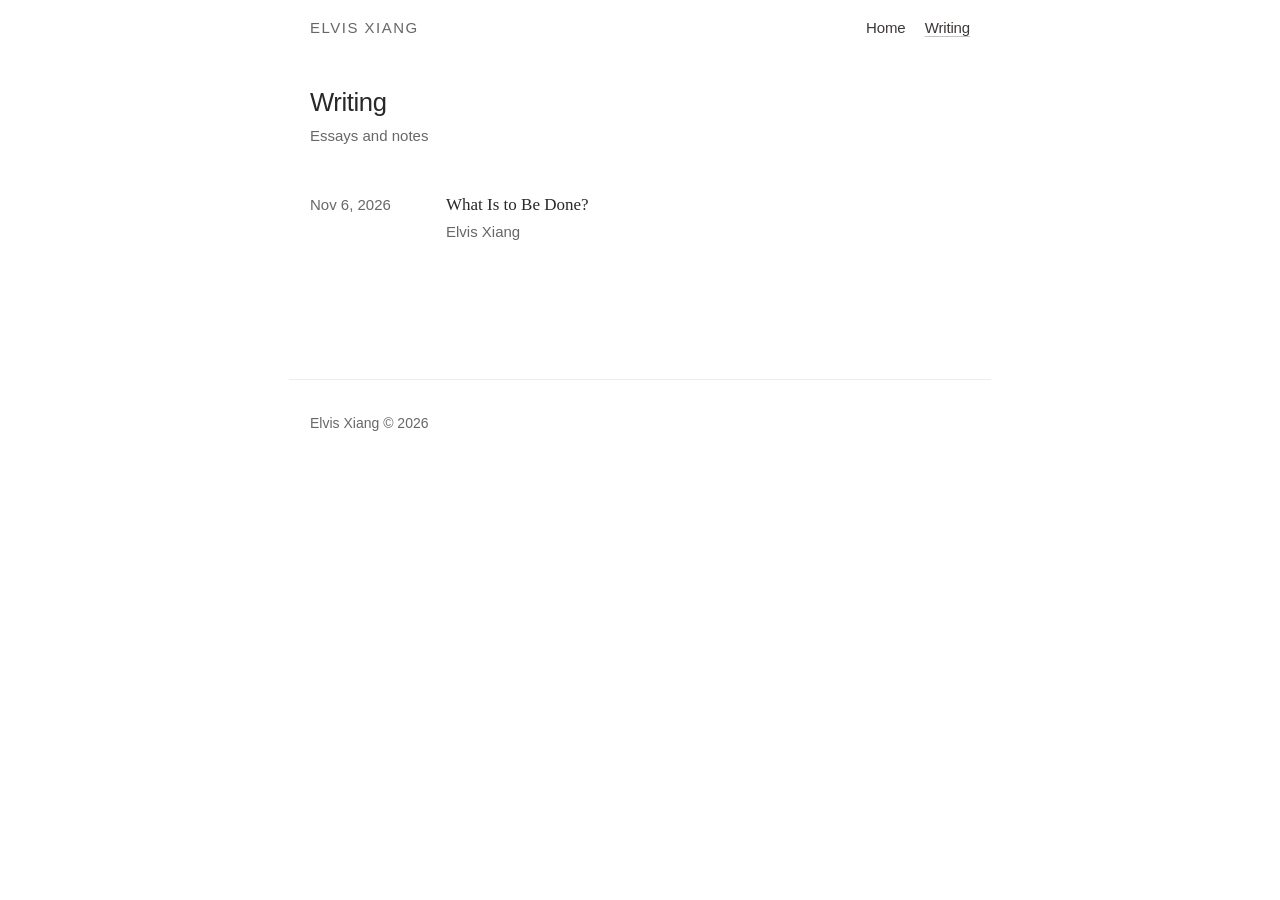
<file: writing/index.html>
<!DOCTYPE html>
<html lang="en">
  <head>
    <meta charset="utf-8">
    <meta name="viewport" content="width=device-width, initial-scale=1">
    <meta name="robots" content="noindex">
    <title>Writing | Elvis Xiang</title>
    <meta name="description" content="Essays and notes by Elvis Xiang.">
    <link rel="stylesheet" href="/writing/writing.css">
  </head>
  <body>
    <header class="site-header">
      <a class="logo" href="/">Elvis Xiang</a>
      <nav>
        <a href="/">Home</a>
        <a href="/writing/" aria-current="page">Writing</a>
      </nav>
    </header>

    <main>
      <h1 class="page-title">Writing</h1>
      <p class="page-subtitle">Essays and notes</p>

      <ol class="post-group" reversed>
        <li>
          <a class="post-item-link" href="/writing/what-is-to-be-done/">
            <div class="post-info">
              <h2 class="post-title">What Is to Be Done?</h2>
              <div class="post-author">Elvis Xiang</div>
            </div>
            <time datetime="2026-11-06">Nov 6, 2026</time>
          </a>
        </li>
      </ol>
    </main>

    <footer class="site-footer">Elvis Xiang &copy; 2026</footer>
  </body>
</html>
</file>
<file: writing/writing.css>
/* Writing section styles. Layout and typography modeled on a
   minimal serif blog: 660px reading column, sans-serif metadata,
   numbered sidenotes in the right margin on wide screens. */

:root {
  --bg: #ffffff;
  --fg: #282828;
  --fg1: #3c3836;
  --fg2: #504945;
  --fg3: #6b6866;
  --fg4: #676767;
  --fg5: #969696;
  --rule: color-mix(in srgb, var(--fg4) 12%, transparent);
  --font-serif: "Iowan Old Style", "Iowan Old Style BT", "Palatino Linotype", Palatino, Georgia, serif;
  --font-sans: -apple-system, BlinkMacSystemFont, "Segoe UI", Roboto, "Helvetica Neue", Arial, sans-serif;
  --content-pad: 1.3rem;
  --column: 660px;
  --sidenote-width: 230px;
  --sidenote-gap: 56px;
}

*, *::before, *::after { box-sizing: border-box; margin: 0; padding: 0; }

html { overflow-y: scroll; }

body {
  font-family: var(--font-serif);
  font-size: 17px;
  line-height: 1.6;
  color: var(--fg);
  background: var(--bg);
  -webkit-font-smoothing: antialiased;
}

::selection { background-color: #0000001f; }

a { color: var(--fg4); text-decoration: none; transition: color .3s ease-in-out; }

/* ---------- Header ---------- */

.site-header {
  display: flex;
  justify-content: space-between;
  align-items: center;
  max-width: calc(var(--column) + 2 * var(--content-pad));
  margin: 0 auto;
  padding: 1rem var(--content-pad);
  font-family: var(--font-sans);
  font-size: 15px;
}

.site-header .logo {
  color: var(--fg4);
  letter-spacing: 1.5px;
  text-transform: uppercase;
  font-weight: 500;
}

.site-header nav { display: flex; gap: 1.2rem; }
.site-header nav a { color: var(--fg1); letter-spacing: -.01em; }
.site-header nav a:hover,
.site-header nav a[aria-current="page"] {
  text-decoration: underline;
  text-decoration-color: color-mix(in srgb, var(--fg1) 30%, transparent);
  text-underline-offset: 3px;
}

main {
  max-width: calc(var(--column) + 2 * var(--content-pad));
  margin: 0 auto;
  padding: 1rem var(--content-pad) 0;
  animation: fade-in .6s ease-in-out;
}

@keyframes fade-in { from { opacity: 0; } to { opacity: 1; } }

/* ---------- Index ---------- */

.page-title {
  font-family: var(--font-sans);
  font-size: 1.6rem;
  font-weight: 400;
  letter-spacing: -.015em;
  line-height: 1.1;
  padding-top: 1rem;
}

.page-subtitle {
  font-family: var(--font-sans);
  font-size: 15px;
  color: var(--fg4);
  padding-top: .5rem;
}

.post-group { list-style: none; padding-top: 1.6rem; }
.post-group li { position: relative; padding-bottom: .4rem; }
.post-group li + li { padding-top: .4rem; }
.post-group li + li::before {
  content: "";
  position: absolute;
  top: 0; left: 0; right: 0;
  border-top: 1px solid var(--rule);
}

.post-item-link {
  display: block;
  margin: 0 -1rem;
  padding: 1rem;
  border-radius: 8px;
  color: inherit;
  line-height: 1.4;
}

.post-item-link .post-info { display: flex; flex-direction: column; gap: .25rem; }

.post-item-link .post-title {
  color: var(--fg);
  font-size: 17px;
  font-weight: 500;
  text-wrap: balance;
  text-decoration: underline transparent;
  text-underline-offset: 2px;
  transition: text-decoration-color .2s;
}

.post-item-link .post-summary { color: var(--fg1); font-size: .95em; }

.post-item-link .post-author,
.post-item-link time {
  font-family: var(--font-sans);
  font-size: 15px;
  color: var(--fg4);
  transition: color .2s;
}

.post-item-link time { display: block; margin-top: .25rem; }

@media (min-width: 768px) {
  .post-item-link {
    display: grid;
    grid-template-columns: 7rem 1fr;
    gap: 1.5rem;
    align-items: baseline;
    margin: 0 -1.5rem;
    padding: 1.2rem 1.5rem;
  }
  .post-item-link .post-info { grid-area: 1 / 2; }
  .post-item-link time { grid-area: 1 / 1; margin-top: 0; white-space: nowrap; }
}

@media (hover: hover) {
  .post-item-link:hover .post-title { text-decoration-color: color-mix(in srgb, var(--fg2) 25%, transparent); }
  .post-item-link:hover .post-author,
  .post-item-link:hover time { color: var(--fg3); }
}

/* ---------- Post ---------- */

.post-heading { text-align: center; }

.post-heading h1 {
  font-family: var(--font-serif);
  font-size: clamp(2.1rem, 5vw, 2.9rem);
  font-weight: 400;
  line-height: 1.14;
  letter-spacing: -.01em;
  text-wrap: balance;
  margin: 3.5rem auto 0;
  max-width: 600px;
}

.publish-metadata {
  display: flex;
  flex-direction: column;
  align-items: center;
  margin: 2.5rem 0 3.5rem;
  font-family: var(--font-sans);
  font-size: 15px;
  line-height: 17px;
  color: var(--fg3);
}

.publish-metadata .author { color: var(--fg); line-height: 21px; letter-spacing: .24px; }
.publish-metadata > span { padding-top: .6em; }

@media (min-width: 700px) {
  .post-heading h1 { margin-top: 5rem; }
  .publish-metadata { margin: 4rem 0 4.5rem; }
}

article.content { counter-reset: sidenote-counter figure-counter; }

article.content p { margin-bottom: 1.45rem; }

article.content a {
  text-decoration: underline;
  text-decoration-color: color-mix(in srgb, var(--fg4) 30%, transparent);
  text-underline-offset: 2px;
}
article.content a:hover {
  color: var(--fg2);
  text-decoration-color: color-mix(in srgb, var(--fg2) 30%, transparent);
}

article.content em { font-style: italic; }

/* Figures */
article.content figure {
  counter-increment: figure-counter;
  margin: 1.8rem 0 2.2rem;
}
article.content figure img {
  display: block;
  max-width: 100%;
  height: auto;
  margin: 0 auto;
}
article.content figure.narrow img { width: 60%; }
article.content figcaption {
  margin-top: 13px;
  font-family: var(--font-sans);
  font-size: 13px;
  line-height: 1.4;
  color: var(--fg3);
}
article.content figcaption::before {
  content: "Figure " counter(figure-counter) ": ";
  font-weight: 500;
}

/* Sidenotes (Tufte-style). In the margin on wide screens,
   click-to-expand under the paragraph on narrow screens. */
.sidenote-number { counter-increment: sidenote-counter; cursor: pointer; }
.sidenote-number::after,
.sidenote::before {
  font-family: var(--font-serif);
  position: relative;
  vertical-align: baseline;
  color: var(--fg4);
  font-size: .8rem;
}
.sidenote-number::after { content: counter(sidenote-counter); top: -.5rem; left: .05rem; }
.sidenote::before { content: counter(sidenote-counter); padding-right: .25rem; top: -.4rem; }

input.margin-toggle { display: none; }

.sidenote {
  float: right;
  clear: right;
  width: var(--sidenote-width);
  margin-right: calc(-1 * var(--sidenote-width) - var(--sidenote-gap));
  margin-top: .3rem;
  margin-bottom: 1.2rem;
  font-size: .9rem;
  line-height: 1.4;
  color: var(--fg2);
}

@media (min-width: 1500px) {
  :root { --sidenote-width: 260px; --sidenote-gap: 64px; }
}

@media (max-width: 1279px) {
  .sidenote {
    display: none;
    float: none;
    width: 95%;
    margin: 1rem 2.5%;
    padding-left: 1rem;
    border-left: 2px solid color-mix(in srgb, var(--fg4) 25%, transparent);
  }
  .margin-toggle:checked + .sidenote { display: block; }
}

/* ---------- Footer ---------- */

.paginator {
  display: flex;
  justify-content: center;
  gap: 1.5rem;
  margin-top: 3rem;
  font-family: var(--font-sans);
  font-size: 15px;
}
.paginator a:hover { color: var(--fg); }

.site-footer {
  max-width: calc(var(--column) + 2 * var(--content-pad));
  margin: 7rem auto 0;
  padding: 2rem var(--content-pad) 2rem;
  border-top: 1px solid var(--rule);
  font-family: var(--font-sans);
  font-size: 14px;
  color: var(--fg4);
}
</file>
